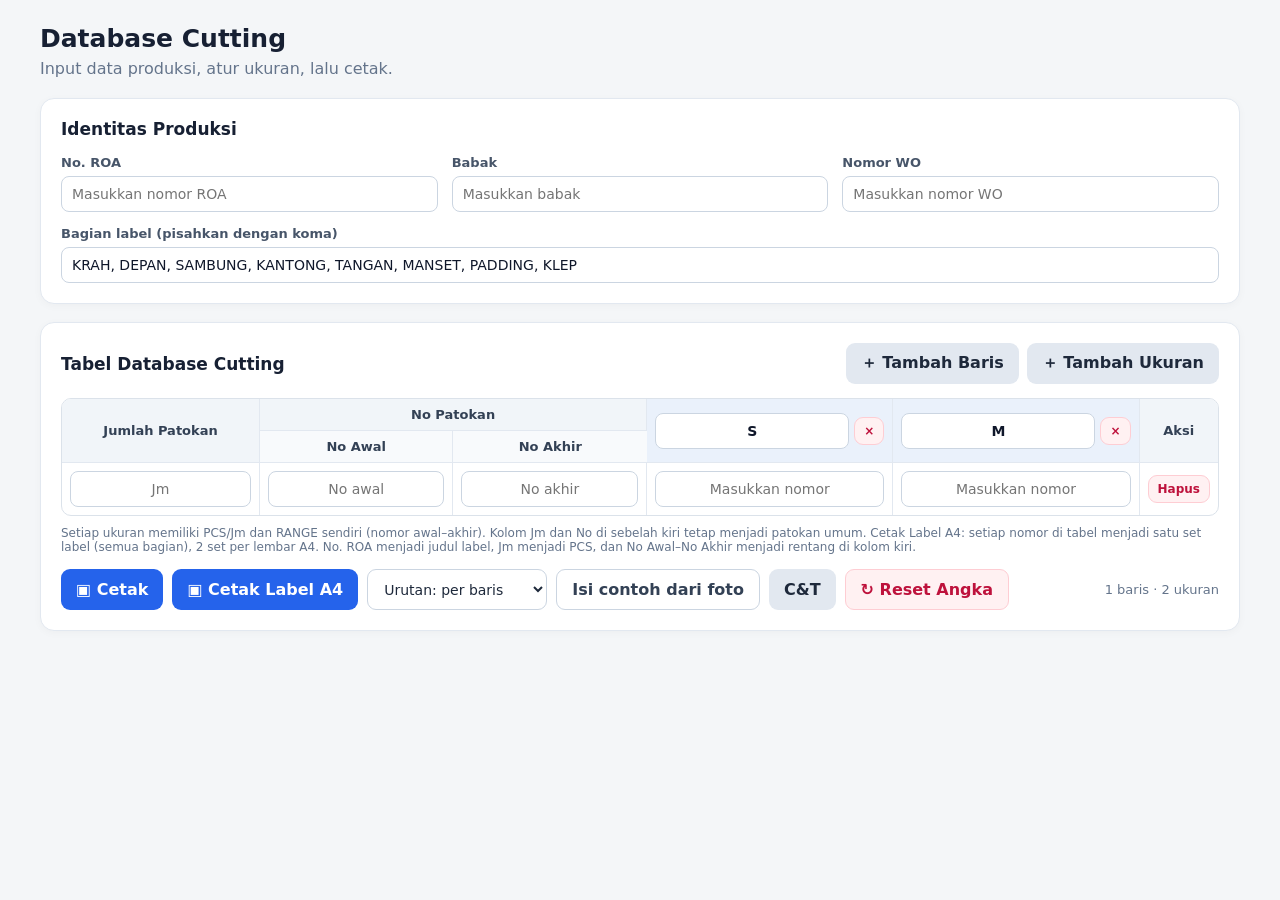
<file: index.html>
<!doctype html>
<html lang="en">
	<head>
		<meta charset="UTF-8" />
		<meta
			name="viewport"
			content="width=device-width, initial-scale=1.0" />
		<link
			rel="stylesheet"
			href="css/styles.css" />
		<title>PEMBUATAN STRUK</title>
	</head>
	<body>
		<main>
			<div class="container">
				<header>
					<h1>Database Cutting</h1>
					<p class="subtitle">Input data produksi, atur ukuran, lalu cetak.</p>
				</header>

				<section class="panel">
					<h2>Identitas Produksi</h2>
					<div class="identity">
						<div>
							<label for="roa">No. ROA</label
							><input
								id="roa"
								placeholder="Masukkan nomor ROA" />
						</div>
						<div>
							<label for="babak">Babak</label
							><input
								id="babak"
								placeholder="Masukkan babak" />
						</div>
						<div>
							<label for="wo">Nomor WO</label
							><input
								id="wo"
								placeholder="Masukkan nomor WO" />
						</div>
						<div style="grid-column: 1 / -1">
							<label for="parts">Bagian label (pisahkan dengan koma)</label
							><input
								id="parts"
								value="KRAH, DEPAN, SAMBUNG, KANTONG, TANGAN, MANSET, PADDING, KLEP" />
						</div>
					</div>
				</section>

				<section class="panel">
					<div
						style="
							display: flex;
							align-items: center;
							justify-content: space-between;
							gap: 12px;
							flex-wrap: wrap;
							margin-bottom: 14px;
						">
						<h2 style="margin: 0">Tabel Database Cutting</h2>
						<div
							class="no-print"
							style="display: flex; gap: 8px; flex-wrap: wrap">
							<button
								class="secondary"
								onclick="addRow()">
								＋ Tambah Baris
							</button>
							<button
								class="secondary"
								onclick="addSize()">
								＋ Tambah Ukuran
							</button>
						</div>
					</div>
					<div class="table-wrap">
						<table id="cuttingTable">
							<thead id="tableHead"></thead>
							<tbody id="tableBody"></tbody>
						</table>
					</div>
					<p class="help">
						Setiap ukuran memiliki PCS/Jm dan RANGE sendiri (nomor awal–akhir).
						Kolom Jm dan No di sebelah kiri tetap menjadi patokan umum.
						Cetak Label A4: setiap nomor di tabel menjadi satu set label (semua bagian), 2 set per lembar A4. No. ROA menjadi judul label, Jm menjadi PCS, dan No Awal–No Akhir menjadi rentang di kolom kiri.
					</p>
					<div class="actions no-print">
						<button onclick="printPage()">▣ Cetak</button>
						<button onclick="printA4()">▣ Cetak Label A4</button>
						<select
							id="printOrder"
							title="Urutan label saat dicetak">
							<option value="row">Urutan: per baris</option>
							<option value="size">Urutan: per ukuran</option>
						</select>
						<button
							class="outline"
							onclick="loadExample()">
							Isi contoh dari foto
						</button>
						<button
							class="secondary"
							onclick="ctAction()">
							C&amp;T
						</button>
						<button
							class="danger"
							onclick="resetNumbers()">
							↻ Reset Angka
						</button>
						<span
							class="status"
							id="status"
							>1 baris · 2 ukuran</span
						>
					</div>
				</section>
			</div>
		</main>
		<section
			id="labelSheet"
			class="label-sheet"></section>
		<section
			id="a4Sheet"
			class="a4-sheet"></section>
		<script src="javascript/apps.js"></script>
	</body>
</html>
</file>
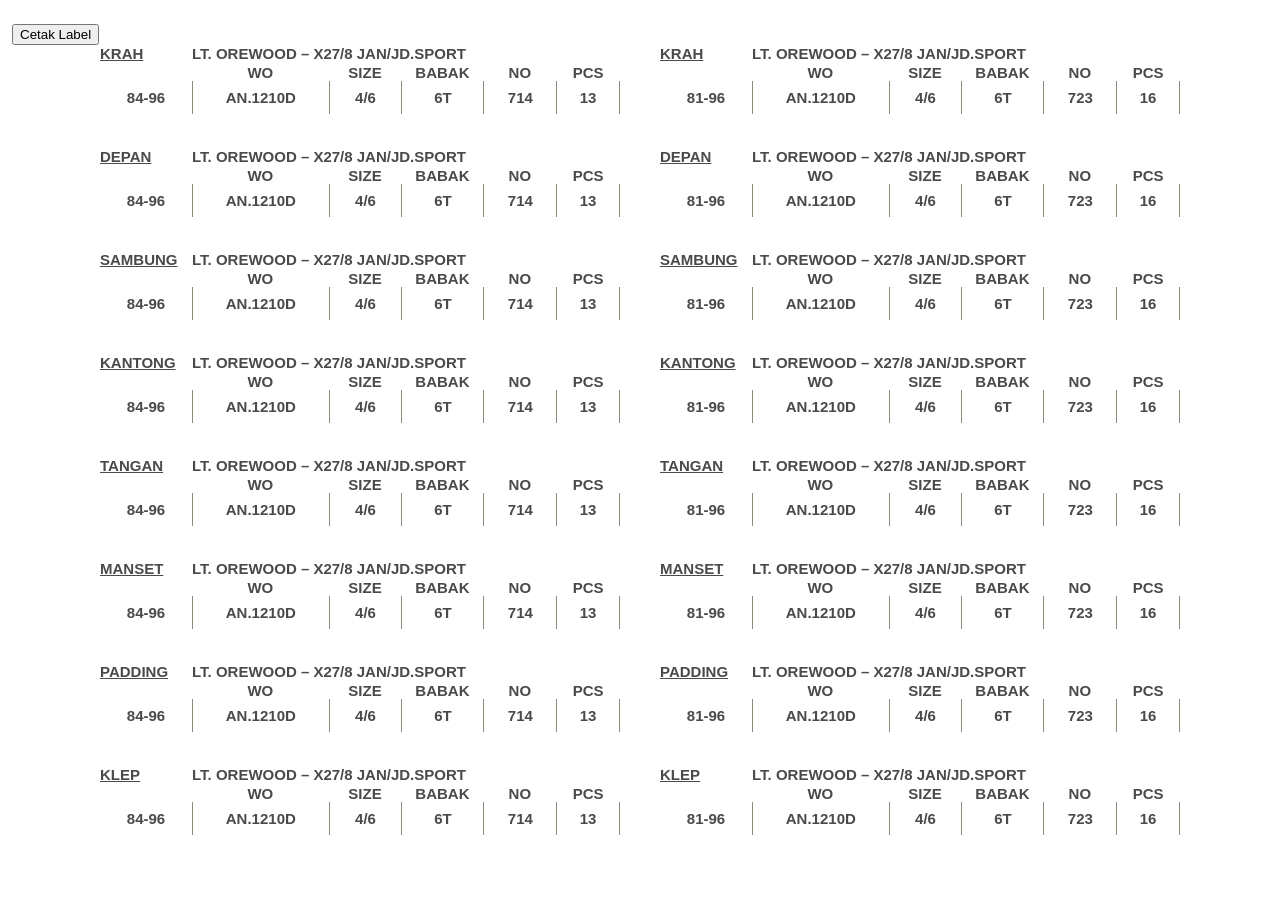
<file: print.html>
<!doctype html>
<html lang="id">
	<head>
		<meta charset="UTF-8" />
		<meta
			name="viewport"
			content="width=device-width, initial-scale=1" />
		<title>LT. OREWOOD – X27/8 JAN/JD.SPORT</title>
		<link
			rel="stylesheet"
			href="css/print.css" />
	</head>
	<body>
		<div class="no-print">
			<button onclick="window.print()">Cetak Label</button>
		</div>
		<div
			class="sheet"
			id="sheet"></div>
		<script>
			const parts = [
				'KRAH',
				'DEPAN',
				'SAMBUNG',
				'KANTONG',
				'TANGAN',
				'MANSET',
				'PADDING',
				'KLEP',
			]
			const cols = [
				{ range: '84-96', no: '714', pcs: '13' },
				{ range: '81-96', no: '723', pcs: '16' },
			]
			const title = 'LT. OREWOOD – X27/8 JAN/JD.SPORT'
			const sheet = document.getElementById('sheet')
			parts.forEach((p) => {
				cols.forEach((c) => {
					sheet.insertAdjacentHTML(
						'beforeend',
						`
        <div class="block">
          <div class="top">
            <div class="label">${p}</div>
            <div class="title">${title}</div>
          </div>
          <div class="grid">
            <div></div>
            <div class="head">WO</div>
            <div class="head">SIZE</div>
            <div class="head">BABAK</div>
            <div class="head">NO</div>
            <div class="head">PCS</div>
            <div class="cell first range">${c.range}</div>
            <div class="cell">AN.1210D</div>
            <div class="cell">4/6</div>
            <div class="cell">6T</div>
            <div class="cell">${c.no}</div>
            <div class="cell last">${c.pcs}</div>
          </div>
        </div>`,
					)
				})
			})
		</script>
	</body>
</html>
</file>
<file: css/styles.css>
:root {
	font-family:
		Inter,
		system-ui,
		-apple-system,
		Segoe UI,
		Roboto,
		Arial,
		sans-serif;
	color: #172033;
	background: #f4f6f8;
}
* {
	box-sizing: border-box;
}
body {
	margin: 0;
	padding: 24px;
}
.container {
	max-width: 1200px;
	margin: auto;
}
header {
	margin-bottom: 20px;
}
h1 {
	font-size: 25px;
	margin: 0 0 6px;
}
.subtitle {
	color: #64748b;
	margin: 0;
}
.panel {
	background: #fff;
	border: 1px solid #e2e8f0;
	border-radius: 14px;
	padding: 20px;
	margin-bottom: 18px;
	box-shadow: 0 2px 8px #0f172a08;
}
h2 {
	font-size: 17px;
	margin: 0 0 16px;
}
.identity {
	display: grid;
	grid-template-columns: repeat(3, minmax(0, 1fr));
	gap: 14px;
}
label {
	display: block;
	font-size: 13px;
	font-weight: 650;
	color: #475569;
	margin-bottom: 6px;
}
input {
	width: 100%;
	min-width: 0;
	border: 1px solid #cbd5e1;
	border-radius: 8px;
	padding: 9px 10px;
	font: inherit;
	font-size: 14px;
	background: #fff;
	color: #0f172a;
}
input:focus {
	outline: 2px solid #bfdbfe;
	border-color: #3b82f6;
}
.table-wrap {
	overflow: auto;
	border: 1px solid #dbe2ea;
	border-radius: 10px;
}
table {
	border-collapse: separate;
	border-spacing: 0;
	width: 100%;
	min-width: 780px;
}
th,
td {
	border-right: 1px solid #e2e8f0;
	border-bottom: 1px solid #e2e8f0;
	padding: 8px;
	text-align: center;
	vertical-align: middle;
}
th {
	background: #f1f5f9;
	font-size: 13px;
	color: #334155;
}
tr:last-child td {
	border-bottom: 0;
}
th:last-child,
td:last-child {
	border-right: 0;
}
th input {
	font-weight: 700;
	text-align: center;
	background: #fff;
}
td input {
	text-align: center;
}
.fixed-col {
	min-width: 90px;
}
.range-col {
	min-width: 78px;
}
.size-group {
	min-width: 250px;
}
.group-head {
	background: #eaf1fb;
}
.subhead {
	background: #f8fafc;
}
.actions {
	display: flex;
	flex-wrap: wrap;
	gap: 9px;
	margin-top: 15px;
}
button {
	border: 0;
	border-radius: 9px;
	padding: 10px 15px;
	font: inherit;
	font-weight: 650;
	cursor: pointer;
	background: #2563eb;
	color: #fff;
}
button:hover {
	filter: brightness(0.96);
}
button.secondary {
	background: #e2e8f0;
	color: #1e293b;
}
button.outline {
	background: #fff;
	border: 1px solid #cbd5e1;
	color: #334155;
}
button.danger {
	background: #fff1f2;
	color: #be123c;
	border: 1px solid #fecdd3;
}
button.small {
	padding: 6px 9px;
	font-size: 12px;
}
.row-delete {
	white-space: nowrap;
}
.help {
	font-size: 12px;
	color: #64748b;
	margin: 10px 0 0;
}
.status {
	font-size: 13px;
	color: #64748b;
	margin-left: auto;
	align-self: center;
}
@media (max-width: 720px) {
	body {
		padding: 13px;
	}
	.panel {
		padding: 14px;
	}
	.identity {
		grid-template-columns: repeat(2, minmax(0, 1fr));
	}
	h1 {
		font-size: 21px;
	}
	.status {
		width: 100%;
		margin-left: 0;
	}
}
@media (max-width: 420px) {
	.identity {
		grid-template-columns: 1fr;
	}
}
@media print {
	body {
		padding: 0;
		background: #fff;
	}
	.container {
		max-width: none;
	}
	.no-print {
		display: none !important;
	}
	.panel {
		box-shadow: none;
		border: 0;
		padding: 0;
		margin: 0 0 12px;
	}
	.table-wrap {
		overflow: visible;
		border: 1px solid #999;
	}
	table {
		min-width: 0;
		width: 100%;
		font-size: 10px;
	}
	th,
	td {
		padding: 4px;
		border-color: #bbb;
	}
	input {
		border: 0;
		padding: 2px;
		font-size: 10px;
		background: transparent;
	}
	h1 {
		font-size: 18px;
	}
	.subtitle {
		display: none;
	}
}

/* Label C&T (hanya muncul saat tombol C&T dicetak) */
.label-sheet {
	display: none;
}
@media print {
	body.print-labels main {
		display: none;
	}
	body.print-labels .label-sheet {
		display: block;
	}
	.label-pair {
		display: grid;
		grid-template-columns: 1fr 1fr;
		gap: 6mm;
		margin-bottom: 6mm;
		break-inside: avoid;
	}
	.label {
		border: 1px solid #000;
		padding: 3mm 4mm;
		font-size: 11px;
	}
	.label-no {
		font-size: 26px;
		font-weight: 800;
		margin-bottom: 2mm;
	}
	.label-line {
		display: flex;
		justify-content: space-between;
		gap: 8px;
		padding: 1px 0;
		border-top: 1px dotted #888;
	}
}


/* Pilihan urutan cetak */
select {
	border: 1px solid #cbd5e1;
	border-radius: 9px;
	padding: 10px 12px;
	font: inherit;
	font-size: 14px;
	background: #fff;
	color: #1e293b;
}

/* Cetak Label A4: 2 kolom x (jumlah bagian) baris per lembar */
.a4-sheet {
	display: none;
}
@page labelA4 {
	size: A4 portrait;
	margin: 10mm 5mm;
}
@media print {
	body.print-a4 main {
		display: none;
	}
	body.print-a4 .a4-sheet {
		display: block;
	}
	.a4-sheet {
		page: labelA4;
		font-family: Arial, Helvetica, sans-serif;
		font-size: 15px;
		font-weight: bold;
		color: #000;
		-webkit-print-color-adjust: exact;
		print-color-adjust: exact;
	}
	.a4-page {
		width: 200mm;
		display: grid;
		grid-template-columns: 1fr 1fr;
		column-gap: 5mm;
		row-gap: 34px;
		align-content: start;
		break-after: page;
		page-break-after: always;
	}
	.a4-page:last-child {
		break-after: auto;
		page-break-after: auto;
	}
	.a4-block {
		break-inside: avoid;
		min-width: 0;
	}
	.a4-top {
		display: grid;
		grid-template-columns: 23mm 1fr;
		align-items: end;
	}
	.a4-part {
		text-decoration: underline;
	}
	.a4-title {
		white-space: nowrap;
		overflow: hidden;
	}
	.a4-grid {
		display: grid;
		grid-template-columns: 23mm 1.5fr 0.8fr 0.9fr 0.8fr 0.7fr;
		align-items: center;
		text-align: center;
	}
	.a4-head {
		padding-top: 2px;
	}
	.a4-cell {
		padding: 2mm 1mm;
		border-left: 1px solid #666;
		min-width: 0;
		overflow: hidden;
	}
	.a4-cell.a4-first {
		border-left: none;
	}
	.a4-cell.a4-last {
		border-right: 1px solid #666;
	}
	.no-print {
        display: none !important;
	}
}
</file>
<file: css/print.css>
* {
	box-sizing: border-box;
}

body {
	margin: 0;
	padding: 24px 12px 40px;
	background: #fff;
	color: #4a4a4a;
	font-family: Arial, Helvetica, sans-serif;
	font-size: 15px;
	font-weight: bold;
}

.sheet {
	max-width: 1080px;
	margin: 0 auto;
	display: grid;
	grid-template-columns: 1fr 1fr;
	column-gap: 40px;
	row-gap: 34px;
}

.top {
	display: grid;
	grid-template-columns: 92px 1fr;
	align-items: end;
}

.label {
	text-decoration: underline;
}
.title {
	white-space: nowrap;
}

.grid {
	display: grid;
	grid-template-columns: 92px 1.5fr 0.8fr 0.9fr 0.8fr 0.7fr;
	align-items: center;
	text-align: center;
}

.head {
	padding-top: 2px;
}
.cell {
	padding: 8px 4px;
	border-left: 1px solid #8f8878;
}
.cell.first {
	border-left: none;
}
.cell.last {
	border-right: 1px solid #8f8878;
}

@media (max-width: 760px) {
	.sheet {
		grid-template-columns: 1fr;
	}
	body {
		font-size: 12px;
	}
}

/* ===== CETAK: 1 lembar A4 portrait ===== */
@page {
	size: A4 portrait;
	margin: 10mm 5mm;
}

@media print {
	html,
	body {
		width: 200mm;
		margin: 0;
		padding: 0;
		background: #fff;
		color: #000;
		font-size: 15px;
		font-weight: bold;
		-webkit-print-color-adjust: exact;
		print-color-adjust: exact;
	}

	.sheet {
		max-width: none;
		width: 200mm;
		margin: 0;
		grid-template-columns: 1fr 1fr;
		column-gap: 5mm;
		row-gap: 34px;
		page-break-inside: avoid;
		break-inside: avoid;
	}

	.block {
		break-inside: avoid;
	}

	.top {
		grid-template-columns: 23mm 1fr;
	}
	.grid {
		grid-template-columns: 23mm 1.5fr 0.8fr 0.9fr 0.8fr 0.7fr;
	}
	.cell {
		padding: 2mm 1mm;
		border-color: #666;
	}
	.no-print {
		display: none;
	}
}
</file>
